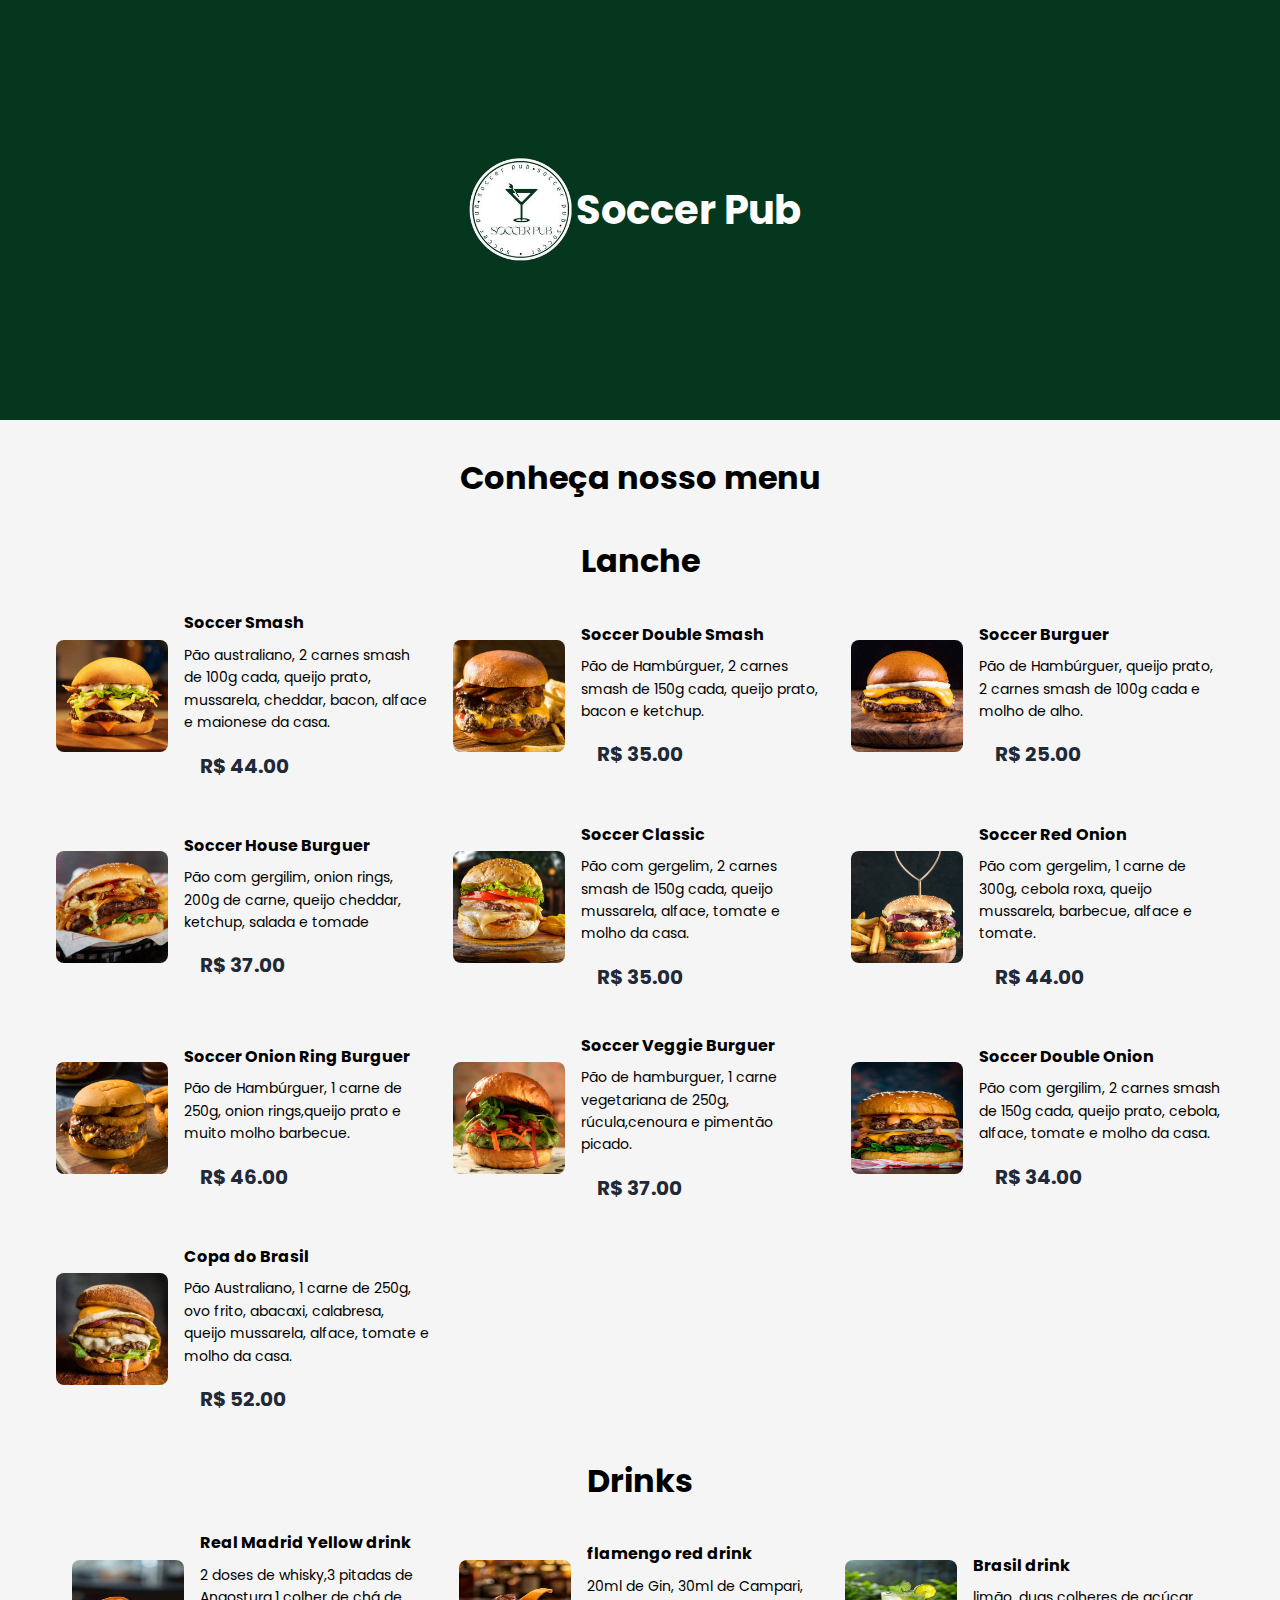
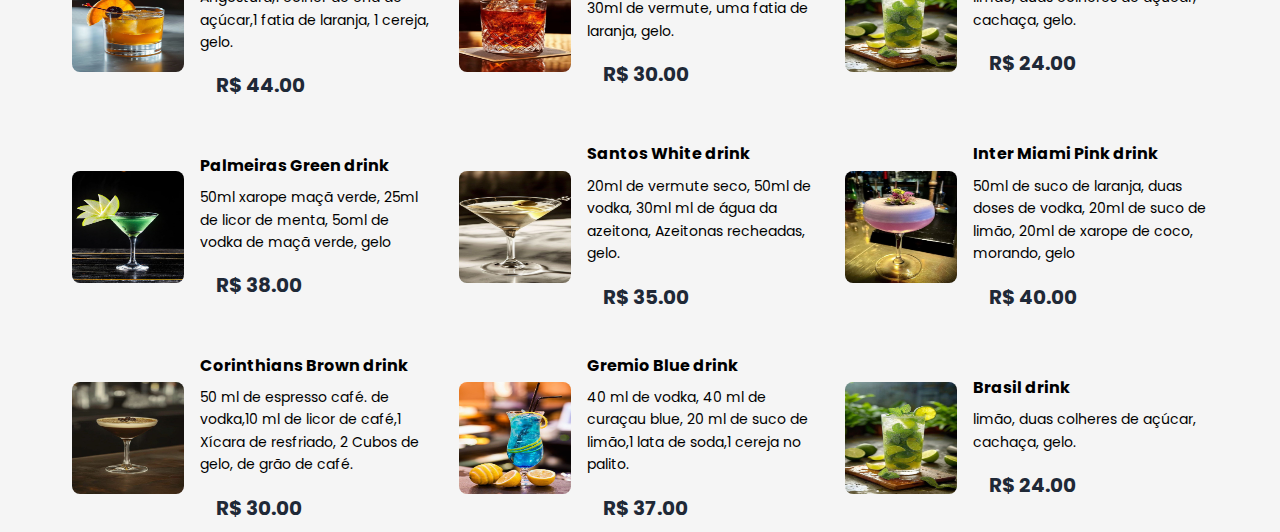
<file: html/menu.html>
<!DOCTYPE html>
<html lang="en">
<head>
    <meta charset="UTF-8">
    <meta name="viewport" content="width=device-width, initial-scale=1.0">
    <title>Soccer Pub - Cardapio</title>

    <link rel="stylesheet" href="/css/menu.css">
</head>
<body>
    <!-- header -->
     <header class="w-full h-[420] bg-zinc-900 bg-home bg-cover bg-center">
        <div class="w-full h-full flex flex-col justify-center items-center">
            <img
                src="/assets/logo.png" alt="logo Soccer"
                class="w-32 h-32 rounded-full shadow-lg hover:scale-110 duration-200"
            />
            <h1 class="">
                Soccer Pub
            </h1>

            <div class="bg-green-600 px-4 py-1  rounded-lg mt-5" id="date-span">

            </div>
        </div>
     </header>
     <!-- fim do header -->

     <h2 class="txt-2xl md:text-3xl font-bold text-center mt-9 mb-6">
        Conheça nosso menu
     </h2>
     <!-- INICIO MENU -->
     <div class="mx-auto max-w-7xl px-2 my-2">
        <h2 class="font-bold text-3xl">
            Lanche
        </h2>
    </div>
      <div id="menu">
        <main class="grid grid-cols-1 md:grid-cols-2 gap-7 md:gap-10 mx-auto max-w-7xl px-2 mb-16">
            <!-- lanche inicio -->
            <div class="flex gap 2 w-full">
                <img src="/assets/hamb-1.png" 
                alt="Soccer Smash"
                class="w-28 h-28 rounded-md hover:scale-110 hover:-rotate-2 duration-300"
                />
                <div class="w-full mx-2">
                    <p class="font-bold">Soccer Smash</p>
                    <p class="text-sm"> Pão australiano, 2 carnes smash de 100g cada, queijo prato, mussarela, cheddar, bacon, alface e maionese da casa.
                        </p>
                    <div class="flex items-center gap-2 justify-between mt-3">
                        <p class="font-bold text-lg">R$ 44.00</p>
                    </div>
    
                </div>
    
    
            </div>
            <!-- lanche FIM -->
              <!-- lanche inicio -->
            <div class="flex gap 2 w-full">
                <img src="/assets/hamb-2.png" 
                alt="Soccer Double Smash"
                class="w-28 h-28 rounded-md hover:scale-110 hover:-rotate-2 duration-300"
                />
                <div class="w-full mx-2">
                    <p class="font-bold">Soccer Double Smash</p>
                <p class="text-sm"> Pão de Hambúrguer, 2 carnes smash de 150g cada, queijo prato, bacon e ketchup.

                    </p>
                    <div class="flex items-center gap-2 justify-between mt-3">
                        <p class="font-bold text-lg">R$ 35.00</p>
                    </div>
    
                </div>
    
    
            </div>
            <!-- lanche FIM -->
              <!-- lanche inicio -->
            <div class="flex gap 2 w-full">
                <img src="/assets/hamb-3.png" 
                alt="Soccer Burguer"
                class="w-28 h-28 rounded-md hover:scale-110 hover:-rotate-2 duration-300"
                />
                <div class="w-full mx-2">
                    <p class="font-bold">Soccer Burguer</p>
                    <p class="text-sm"> Pão de Hambúrguer, queijo prato, 2 carnes smash de 100g cada e molho de alho.

                    </p>
                    <div class="flex items-center gap-2 justify-between mt-3">
                        <p class="font-bold text-lg">R$ 25.00</p>
                    </div>
    
                </div>
    
    
            </div>
            <!-- lanche FIM -->
              <!-- lanche inicio -->
            <div class="flex gap 2 w-full">
                <img src="/assets/hamb-4.jpeg" 
                alt="The House Burguer"
                class="w-28 h-28 rounded-md hover:scale-110 hover:-rotate-2 duration-300"
                />
                <div class="w-full mx-2">
                    <p class="font-bold">Soccer House Burguer</p>
                    <p class="text-sm"> Pão com gergilim, onion rings, 200g de carne, queijo cheddar, ketchup, salada e tomade

                    </p>
                    <div class="flex items-center gap-2 justify-between mt-3">
                        <p class="font-bold text-lg">R$ 37.00</p>
                    </div>
    
                </div>
    
    
            </div>
            <!-- lanche FIM -->
              <!-- lanche inicio -->
            <div class="flex gap 2 w-full">
                <img src="/assets/hamb-5.png" 
                alt="Soccer Classic"
                class="w-28 h-28 rounded-md hover:scale-110 hover:-rotate-2 duration-300"
                />
                <div class="w-full mx-2">
                    <p class="font-bold">Soccer Classic</p>
                    <p class="text-sm"> Pão com gergelim, 2 carnes smash de 150g cada, queijo mussarela, alface, tomate e molho da casa.

                    </p>
                    <div class="flex items-center gap-2 justify-between mt-3">
                        <p class="font-bold text-lg">R$ 35.00</p>
                    </div>
    
                </div>
    
    
            </div>
            <!-- lanche FIM -->
              <!-- lanche inicio -->
            <div class="flex gap 2 w-full">
                <img src="/assets/hamb-6.png" 
                alt="Soccer Red Onion"
                class="w-28 h-28 rounded-md hover:scale-110 hover:-rotate-2 duration-300"
                />
                <div class="w-full mx-2">
                    <p class="font-bold">Soccer Red Onion</p>
                    <p class="text-sm"> Pão com gergelim, 1 carne de 300g, cebola roxa, queijo mussarela, barbecue, alface e tomate.

                    </p>
                    <div class="flex items-center gap-2 justify-between mt-3">
                        <p class="font-bold text-lg">R$ 44.00</p>
                    </div>
    
                </div>
    
    
            </div>
            <!-- lanche FIM -->
              <!-- lanche inicio -->
            <div class="flex gap 2 w-full">
                <img src="/assets/hamb-7.png" 
                alt="Soccer Onion Ring Burguer"
                class="w-28 h-28 rounded-md hover:scale-110 hover:-rotate-2 duration-300"
                />
                <div class="w-full mx-2">
                    <p class="font-bold">Soccer Onion Ring Burguer</p>
                    <p class="text-sm">Pão de Hambúrguer, 1 carne de 250g, onion rings,queijo prato e muito molho barbecue.

                    </p>
                    <div class="flex items-center gap-2 justify-between mt-3">
                        <p class="font-bold text-lg">R$ 46.00</p>
                    </div>
    
                </div>
    
    
            </div>
            <!-- lanche FIM -->
              <!-- lanche inicio -->
            <div class="flex gap 2 w-full">
                <img src="/assets/hamb-8.png" 
                alt="Soccer Veggie Burguer"
                class="w-28 h-28 rounded-md hover:scale-110 hover:-rotate-2 duration-300"
                />
                <div class="w-full mx-2">
                    <p class="font-bold">Soccer Veggie Burguer</p>
                    <p class="text-sm">Pão de hamburguer, 1 carne vegetariana de 250g, rúcula,cenoura e pimentão picado.

                    </p>
                    <div class="flex items-center gap-2 justify-between mt-3">
                        <p class="font-bold text-lg">R$ 37.00</p>
                    </div>
    
                </div>
    
    
            </div>
            <!-- lanche FIM -->
              <!-- lanche inicio -->
            <div class="flex gap 2 w-full">
                <img src="/assets/hamb-9.jpeg" 
                alt="Soccer Double Onion"
                class="w-28 h-28 rounded-md hover:scale-110 hover:-rotate-2 duration-300"
                />
                <div class="w-full mx-2">
                    <p class="font-bold">Soccer Double Onion</p>
                    <p class="text-sm"> Pão com gergilim, 2 carnes smash de 150g cada, queijo prato, cebola, alface, tomate e molho da casa.

                    </p>
                    <div class="flex items-center gap-2 justify-between mt-3">
                        <p class="font-bold text-lg">R$ 34.00</p>
                    </div>
    
                </div>
    
    
            </div>
            <!-- lanche FIM -->
              <!-- lanche inicio -->
            <div class="flex gap 2 w-full">
                <img src="/assets/ham-10.jpeg" 
                alt="Copa do Brasil"
                class="w-28 h-28 rounded-md hover:scale-110 hover:-rotate-2 duration-300"
                />
                <div class="w-full mx-2">
                    <p class="font-bold">Copa do Brasil</p>
                    <p class="text-sm"> Pão Australiano, 1 carne de 250g, ovo frito, abacaxi, calabresa, queijo mussarela, alface, tomate e molho da casa. 

                    </p>
                    <div class="flex items-center gap-2 justify-between mt-3">
                        <p class="font-bold text-lg">R$ 52.00</p>
                    </div>
    
                </div>
    
    
            </div>
            <!-- lanche FIM -->
        
        

        </main>

        <div class="mx-auto max-w-7xl px-2 my-2">
            <h2 class="font-bold text-3xl">
                Drinks
            </h2>
        </div>
        <!-- Grid Bebidas -->
         <div class="grid grid-cols-1 md:grid-cols-2 gap-7 md:gap-10 mx-auto max-w-7xl px-2 mb-16" id="menu">

            <!-- bebida item -->

            <div class="flex gap 2 w-full">
            <img src="/assets/real.jpeg" 
            alt="Real Madrid Yellow drink"
            class="w-28 h-28 rounded-md hover:scale-110 hover:-rotate-2 duration-300"
            />
            <div class="w-full mx-2">
                <p class="font-bold">Real Madrid Yellow drink</p>
                <p class="text-sm">2 doses de whisky,3 pitadas de Angostura,1 colher de chá de açúcar,1 fatia de laranja, 1 cereja,
                    gelo.</p>
                <div class="flex items-center gap-2 justify-between mt-3">
                    <p class="font-bold text-lg">R$ 44.00</p>
                    
                </div>

            </div>


        </div>

        <!-- fim bebida -->

        <!-- bebida item -->

        <div class="flex gap 2 w-full">
        <img src="/assets/flamengo.jpeg" 
        alt="flamengo red drink"
        class="w-28 h-28 rounded-md hover:scale-110 hover:-rotate-2 duration-300"
        />
        <div class="w-full mx-2">
            <p class="font-bold">flamengo red drink</p>

            <p class="text-sm">20ml de Gin, 30ml de Campari, 30ml de vermute, uma fatia de laranja, gelo.</p>

            <div class="flex items-center gap-2 justify-between mt-3">
                <p class="font-bold text-lg">R$ 30.00</p>
                
            </div>

        </div>


    </div>

    <!-- fim bebida -->
    <!-- bebida item -->

    <div class="flex gap 2 w-full">
    <img src="/assets/brasil.jpeg" 
    alt="Brasil drink"
    class="w-28 h-28 rounded-md hover:scale-110 hover:-rotate-2 duration-300"
        />
        <div class="w-full mx-2">
        <p class="font-bold">Brasil drink</p>

        <p class="text-sm">limão, duas colheres de açúcar, cachaça, gelo.</p>

            <div class="flex items-center gap-2 justify-between mt-3">
                <p class="font-bold text-lg">R$ 24.00</p>
                
            </div>

        </div>


    </div>

    <!-- fim bebida -->
         <!-- bebida item -->

    <div class="flex gap 2 w-full">
        <img src="/assets/palmeiras.jpeg" 
        alt="Palmeiras Green drink"
        class="w-28 h-28 rounded-md hover:scale-110 hover:-rotate-2 duration-300"
            />
            <div class="w-full mx-2">
            <p class="font-bold">Palmeiras Green drink</p>
    
            <p class="text-sm">50ml
                xarope
                maçã verde, 25ml de licor de
                menta, 5oml de vodka de maçã verde, gelo</p>
    
                <div class="flex items-center gap-2 justify-between mt-3">
                    <p class="font-bold text-lg">R$ 38.00</p>
                    
                </div>
    
            </div>
    
    
        </div>
    
        <!-- fim bebida -->
         <!-- bebida item -->

    <div class="flex gap 2 w-full">
        <img src="/assets/santos.jpeg" 
        alt="Santos White drink"
        class="w-28 h-28 rounded-md hover:scale-110 hover:-rotate-2 duration-300"
            />
            <div class="w-full mx-2">
            <p class="font-bold">Santos White drink</p>
    
            <p class="text-sm">20ml de vermute seco, 50ml de vodka, 30ml ml de água
                da azeitona, Azeitonas recheadas, gelo.</p>
    
                <div class="flex items-center gap-2 justify-between mt-3">
                    <p class="font-bold text-lg">R$ 35.00</p>
                    
                </div>
    
            </div>
    
    
        </div>
    
        <!-- fim bebida -->
        <!-- bebida item -->

    <div class="flex gap 2 w-full">
        <img src="/assets/miami.jpeg" 
        alt="Inter Miami Pink drink"
        class="w-28 h-28 rounded-md hover:scale-110 hover:-rotate-2 duration-300"
            />
            <div class="w-full mx-2">
            <p class="font-bold">Inter Miami Pink drink</p>
    
            <p class="text-sm"> 50ml de suco de laranja, duas doses de vodka, 20ml de suco de limão, 20ml de xarope de coco, morando, gelo</p>
    
                <div class="flex items-center gap-2 justify-between mt-3">
                    <p class="font-bold text-lg">R$ 40.00</p>
                    
                </div>
    
            </div>
    
    
        </div>
    
        <!-- fim bebida -->

          <!-- bebida item -->

    <div class="flex gap 2 w-full">
        <img src="/assets/CORINTHIANS.jpeg" 
        alt="Corinthians Brown drink"
        class="w-28 h-28 rounded-md hover:scale-110 hover:-rotate-2 duration-300"
            />
            <div class="w-full mx-2">
            <p class="font-bold">Corinthians Brown drink</p>
    
            <p class="text-sm"> 50 ml de espresso café. de vodka,10 ml de licor de café,1 Xícara de
                resfriado, 2 Cubos de gelo, de grão de café.</p>
    
                <div class="flex items-center gap-2 justify-between mt-3">
                    <p class="font-bold text-lg">R$ 30.00</p>
                    
                </div>
    
            </div>
    
    
        </div>
    
        <!-- fim bebida -->

         <!-- bebida item -->

    <div class="flex gap 2 w-full">
        <img src="/assets/gremio.jpeg" 
        alt="Gremio Blue drink"
        class="w-28 h-28 rounded-md hover:scale-110 hover:-rotate-2 duration-300"
            />
            <div class="w-full mx-2">
            <p class="font-bold">Gremio Blue drink</p>
    
            <p class="text-sm">40 ml de vodka, 40 ml de curaçau blue, 20 ml de suco de limão,1 lata de soda,1 cereja no palito.</p>
    
                <div class="flex items-center gap-2 justify-between mt-3">
                    <p class="font-bold text-lg">R$ 37.00</p>
                    
                </div>
    
            </div>
    
    
        </div>
    
        <!-- fim bebida -->

   <!-- bebida item -->

   <div class="flex gap 2 w-full">
    <img src="/assets/brasil.jpeg" 
    alt="Brasil drink"
    class="w-28 h-28 rounded-md hover:scale-110 hover:-rotate-2 duration-300"
    />
    <div class="w-full mx-2">
        <p class="font-bold">Brasil drink</p>

        <p class="text-sm">limão, duas colheres de açúcar, cachaça, gelo.</p>

        <div class="flex items-center gap-2 justify-between mt-3">
            <p class="font-bold text-lg">R$ 24.00</p>
            
        </div>

    </div>


</div>

<!-- fim bebida -->

         </div>
         <!-- fim Grid bebidas -->
      </div>
      <!-- FIM MENU -->
</body>
</html>
</file>
<file: css/menu.css>
/* Reset básico */
@import url('https://fonts.googleapis.com/css2?family=Poppins:ital,wght@0,100;0,200;0,300;0,400;0,500;0,600;0,700;0,800;0,900;1,100;1,200;1,300;1,400;1,500;1,600;1,700;1,800;1,900&display=swap');

* {
    margin: 0;
    padding: 0;
    box-sizing: border-box;
    font-family: 'Poppins';
}

/* Corpo */
body {
    font-family: 'Arial', sans-serif;
    line-height: 1.6;
    background-color: #f5f5f5;
}

/* Header */
header {
    width: 100%;
    height: 420px;
    background: #05371E; /* Cor de fundo do header */
    display: flex;
    flex-direction: column;
    justify-content: center;
    align-items: center;
    text-align: center;
}

header img {
    width: 150px;
    height: 150px;
    transition: transform 0.5s;
}

header img:hover {
    transform: scale(1.1);
}

h1 {
    font-size: 2.5rem;
    color: #ffffff; /* Cor do texto */
}

span {
    color: #e5e5e5; /* Cor do endereço */
}


/* Títulos */
h2 {
    font-size: 2rem;
    font-weight: bold;
    text-align: center;
    margin: 2rem 0 1rem;
}

/* Menu */
#menu {
    max-width: 1200px;
    margin: 0 auto;
    padding: 0 1rem;
}

.grid {
    display: grid;
    grid-template-columns: repeat(auto-fill, minmax(300px, 1fr));
    gap: 1.5rem;
}

/* Itens do menu */
.flex {
    display: flex;
    align-items: center;
}

.flex img {
    width: 112px;
    height: 112px;
    border-radius: 0.5rem;
    transition: transform 0.3s, rotate 0.3s;
}

.flex img:hover {
    transform: scale(1.1);
    rotate: -2deg;
}

.flex div {
    margin-left: 1rem;
    flex: 1;
}

.flex p {
    margin: 0.5rem 0;
}

.font-bold {
    font-weight: bold;
}

.text-lg {
    font-size: 1.25rem;
}

.text-sm {
    font-size: 0.875rem;
}

/* Estilo para preços */
.text-lg {
    color: #1f2937; /* Cor dos preços */
}

/* Responsividade */
@media (max-width: 768px) {
    h2 {
        font-size: 1.5rem;
    }

    header h1 {
        font-size: 2rem;
    }

    header img {
        width: 100px;
        height: 100px;
    }
}
</file>
